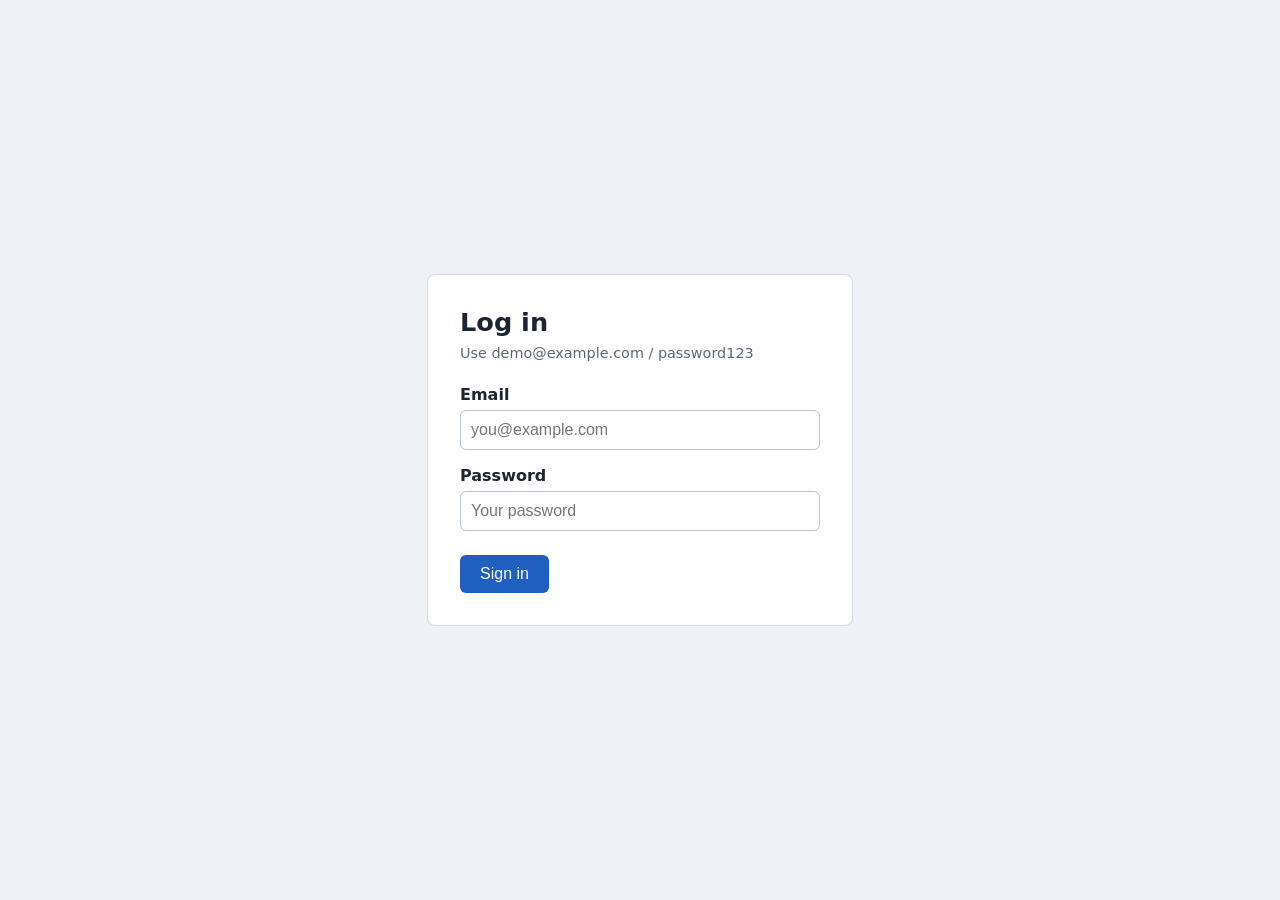
<file: index.html>
<!DOCTYPE html>
<html lang="en">
<head>
  <meta charset="UTF-8">
  <meta name="viewport" content="width=device-width, initial-scale=1">
  <title>Login</title>
  <link rel="stylesheet" href="style.css">
</head>
<body>
  <main class="panel">
    <h1 id="login-heading">Log in</h1>
    <p class="hint">Use demo@example.com / password123</p>

    <form id="login-form" novalidate>
      <label for="email">Email</label>
      <input id="email" name="email" type="email" placeholder="you@example.com">

      <label for="password">Password</label>
      <input id="password" name="password" type="password" placeholder="Your password">

      <p id="error-message" class="error" hidden>Email or password is incorrect.</p>

      <button id="signin-button" type="submit">Sign in</button>
    </form>
  </main>

  <script>
    document.getElementById('login-form').addEventListener('submit', function (e) {
      e.preventDefault();
      var email = document.getElementById('email').value.trim();
      var password = document.getElementById('password').value;
      var error = document.getElementById('error-message');
      if (email === 'demo@example.com' && password === 'password123') {
        window.location.href = 'dashboard.html';
      } else {
        error.hidden = false;
      }
    });
  </script>
</body>
</html>
</file>
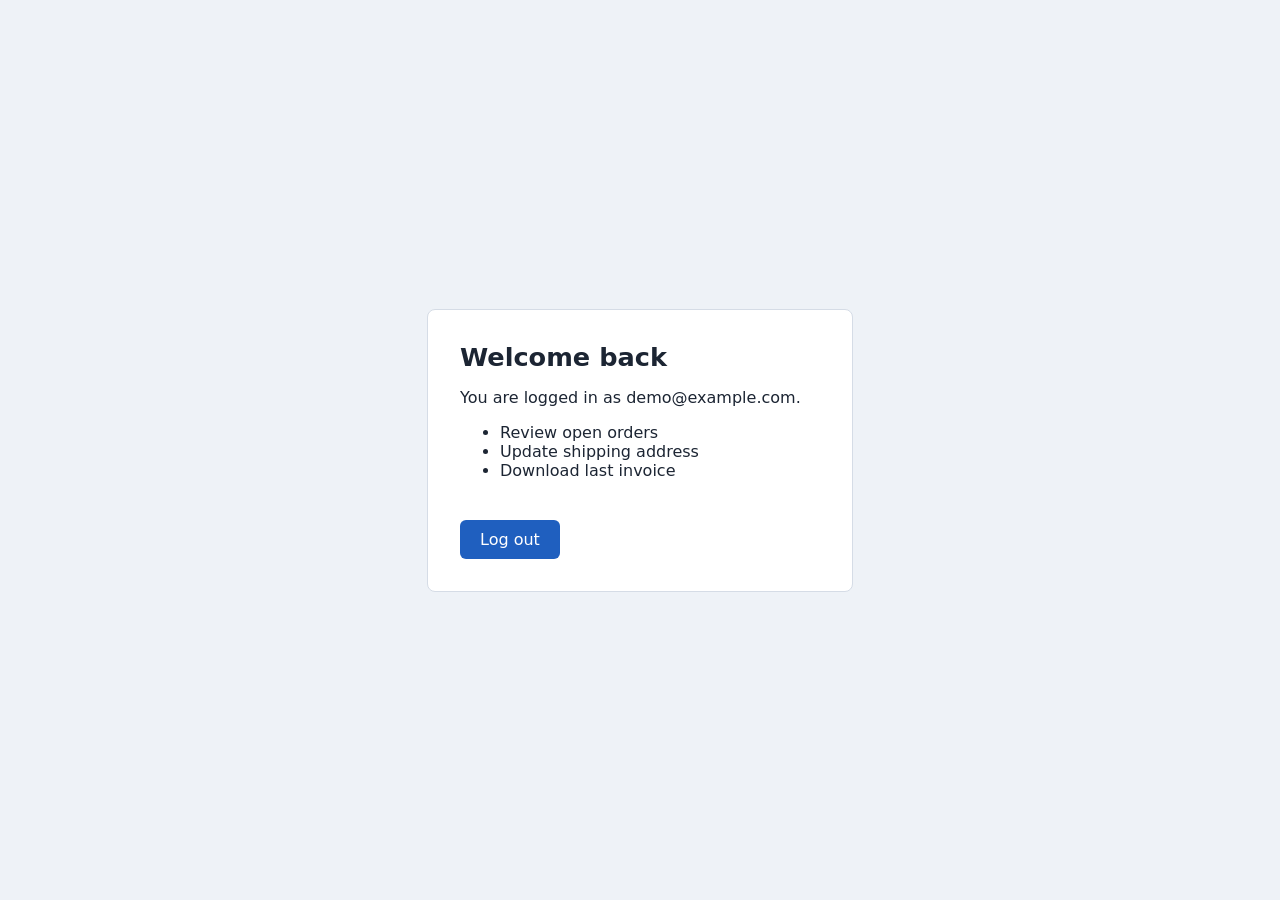
<file: dashboard.html>
<!DOCTYPE html>
<html lang="en">
<head>
  <meta charset="UTF-8">
  <meta name="viewport" content="width=device-width, initial-scale=1">
  <title>Dashboard</title>
  <link rel="stylesheet" href="style.css">
</head>
<body>
  <main class="panel">
    <h1 id="welcome-heading">Welcome back</h1>
    <p id="welcome-text">You are logged in as demo@example.com.</p>

    <ul id="task-list">
      <li>Review open orders</li>
      <li>Update shipping address</li>
      <li>Download last invoice</li>
    </ul>

    <a id="logout-button" class="button" href="index.html">Log out</a>
  </main>
</body>
</html>
</file>
<file: style.css>
body {
  margin: 0;
  min-height: 100vh;
  display: grid;
  place-items: center;
  font-family: system-ui, -apple-system, "Segoe UI", Roboto, sans-serif;
  background: #eef2f7;
  color: #1c2533;
}
.panel {
  width: min(360px, 90vw);
  padding: 32px;
  background: #ffffff;
  border-radius: 8px;
  border: 1px solid #d5dce6;
}
h1 { margin: 0 0 8px; font-size: 1.6rem; }
.hint { margin: 0 0 24px; color: #5b6778; font-size: 0.9rem; }
label { display: block; margin: 16px 0 6px; font-weight: 600; }
input {
  width: 100%;
  box-sizing: border-box;
  padding: 10px;
  border: 1px solid #b8c2d0;
  border-radius: 6px;
  font-size: 1rem;
}
button, .button {
  display: inline-block;
  margin-top: 24px;
  padding: 10px 20px;
  border: 0;
  border-radius: 6px;
  background: #1f5fbf;
  color: #ffffff;
  font-size: 1rem;
  text-decoration: none;
  cursor: pointer;
}
button:focus-visible, .button:focus-visible, input:focus-visible {
  outline: 3px solid #f2b705;
  outline-offset: 2px;
}
.error { color: #b3261e; margin: 16px 0 0; }
</file>
